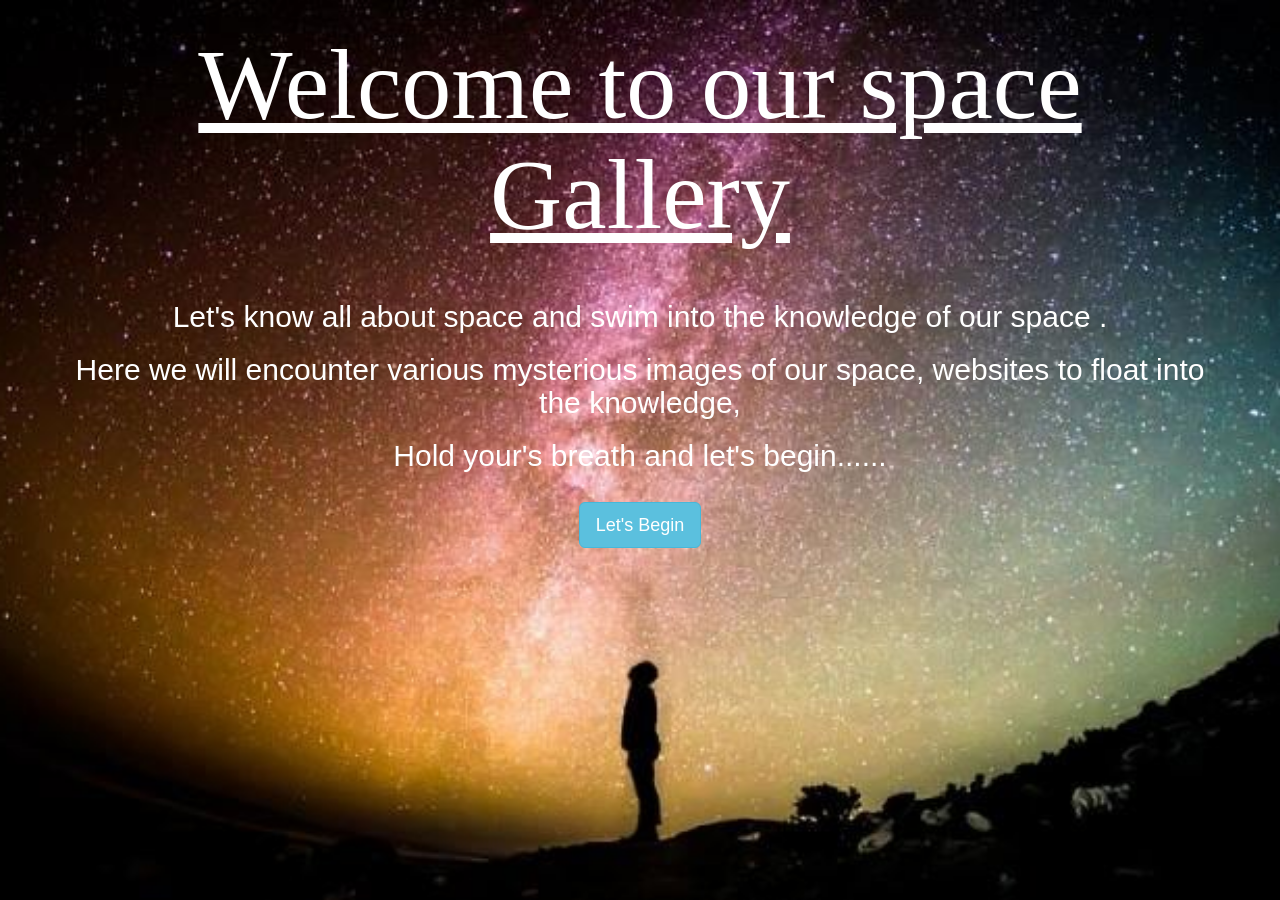
<file: index.html>
<html>

<head>
    <title>Space Gallery</title>

    <link rel="stylesheet" href="https://maxcdn.bootstrapcdn.com/bootstrap/3.4.0/css/bootstrap.min.css">
    <script src="https://ajax.googleapis.com/ajax/libs/jquery/3.4.1/jquery.min.js"></script>
    <script src="https://maxcdn.bootstrapcdn.com/bootstrap/3.4.0/js/bootstrap.min.js"></script>
</head>

<body id="welcome_body">

    <div class="container">
        <center>
            <h1 id="welcome_tag" style="color: white; margin-top: 30px; font-size: 100px; text-decoration: underline;">Welcome to our space Gallery
            </h1>
            <br>
            <h2 style="color:white">Let's know all about space and swim into the knowledge of our space .</h2>
            <h2 style="color:white"> Here we will encounter various mysterious images of our space, websites to float
                into the knowledge,</h2>
            <h2 style="color:white"> Hold your's breath and let's begin......</h2>
            <br>
            <button class="btn btn-info btn-lg" onclick="lets_begin()">Let's Begin</button>
        </center>
    </div>

    <link rel="stylesheet" type="text/css" href="style.css">

</body>

<script>
    function lets_begin() {
        window.location = "gallery_screen.html";
    }
</script>

</html>
</file>
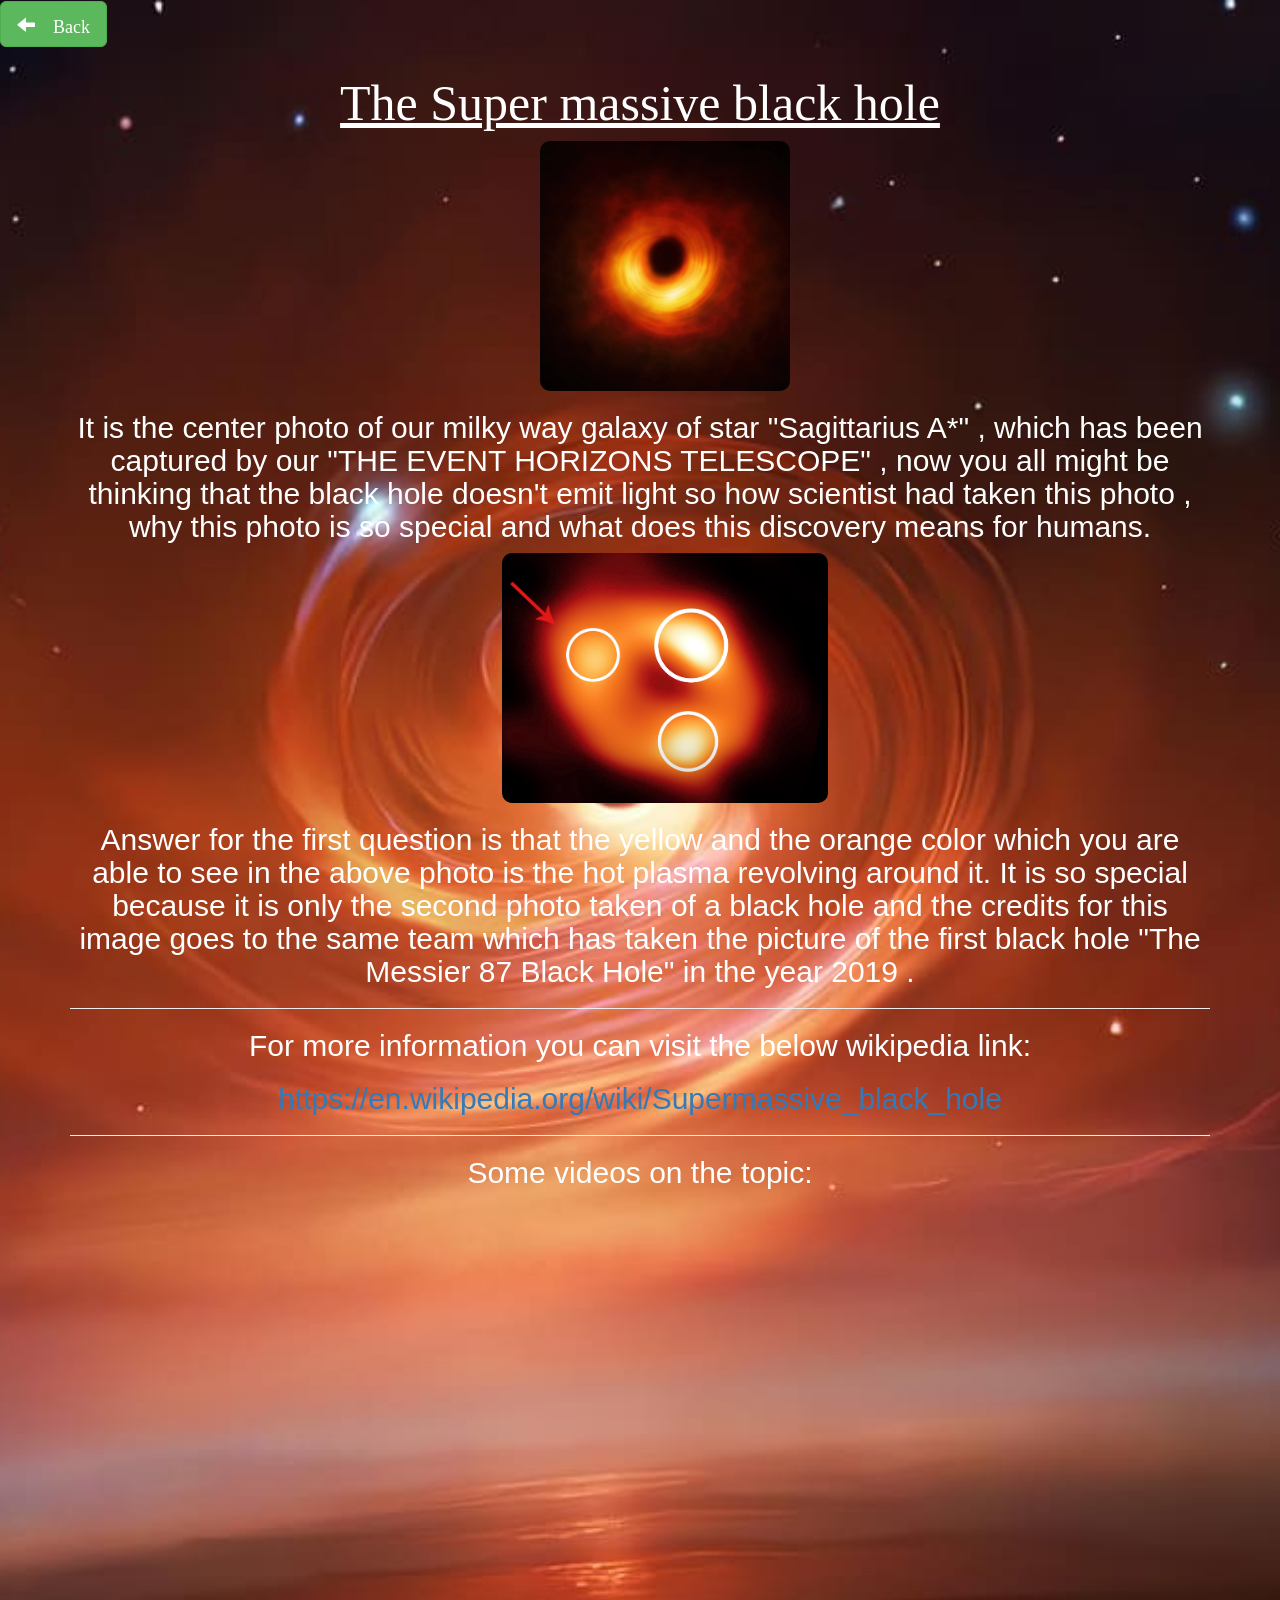
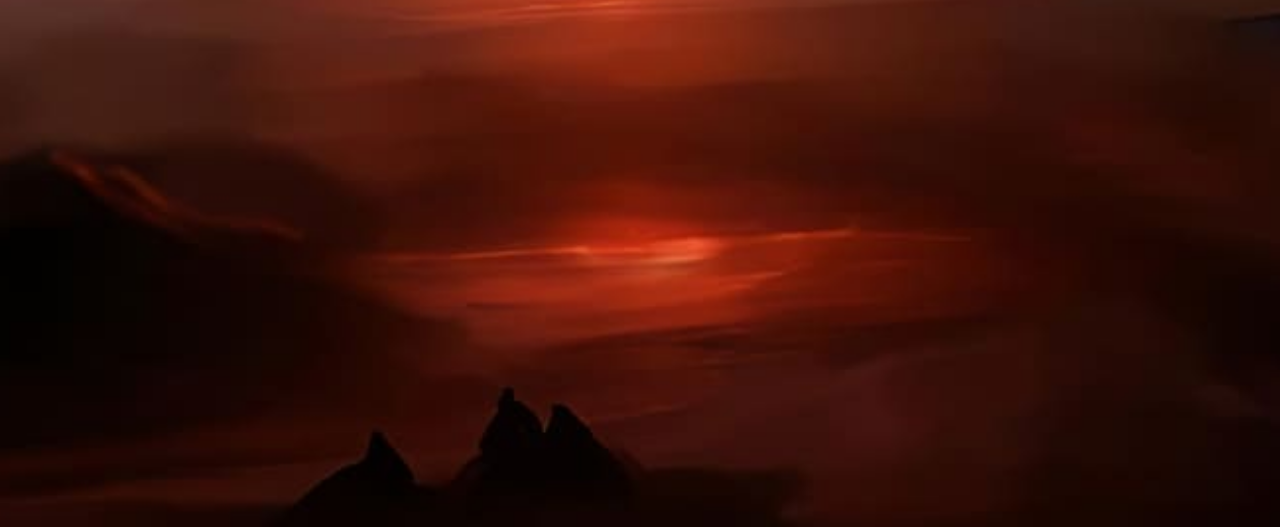
<file: black_hole.html>
<html>

<head>
    <title>Black_hole</title>

    <link rel="stylesheet" href="https://maxcdn.bootstrapcdn.com/bootstrap/3.4.0/css/bootstrap.min.css">
    <script src="https://ajax.googleapis.com/ajax/libs/jquery/3.4.1/jquery.min.js"></script>
    <script src="https://maxcdn.bootstrapcdn.com/bootstrap/3.4.0/js/bootstrap.min.js"></script>
</head>

<body id="black_hole_body">

    <button class="glyphicon glyphicon-arrow-left btn btn-success btn-lg" onclick="back()"> Back</button>
    <h1 style="text-align:center; color:white; font-size:50px; margin-top: 30px; font-family: cursive; text-decoration: underline;">The Super
        massive black hole</h1>
        

    <div class="container">
        <center>
            <img src="black hole.webp" style="height: 250px; border-radius:10px; margin-left: 50px;">
            <h2 style="color: white;">It is the center photo of our milky way galaxy of star "Sagittarius A*" , which has been captured by our "THE EVENT HORIZONS TELESCOPE" , now you all might be thinking that the black hole doesn't emit light so how scientist had taken this photo , why this photo is so special and what does this discovery means for humans.</h2>
            <img src="Screenshot (157).png"style="height: 250px; border-radius:10px;  margin-left: 50px;">
            <br>
                <h2 style="color: white;"> Answer for the first question is that the yellow and the orange color which you are able to see in the above photo is the hot plasma revolving around it. It is so special because it is only the second photo taken of a black hole and the credits for this image goes to the same team which has taken the picture of the first black hole "The Messier 87 Black Hole" in the year 2019 .
                   </h2>
                   <hr>
                 <h2 style="color: white;">For more information you can visit the below wikipedia link:</h2>  
                 <a href="https://en.wikipedia.org/wiki/Supermassive_black_hole" target="_blank"
                 >
                <h2>https://en.wikipedia.org/wiki/Supermassive_black_hole</h2>
            </a>
            <hr>
            <h2 style="color: white;">Some videos on the topic:</h2>
            
                    <iframe width="850" height="434" src="https://www.youtube.com/embed/krSNBgvde_M" title="YouTube video player" frameborder="0" allow="accelerometer; autoplay; clipboard-write; encrypted-media; gyroscope; picture-in-picture" allowfullscreen></iframe>
                  <br>
                  <br>
                  <br>
                  <iframe width="850" height="434" src="https://www.youtube.com/embed/_e-09YI3Gao" title="YouTube video player" frameborder="0" allow="accelerometer; autoplay; clipboard-write; encrypted-media; gyroscope; picture-in-picture" allowfullscreen></iframe>

                  <br>
                  <br>

        </center>
    </div>
    <script src="Gallery_screen.js"></script>
    <link rel="stylesheet" type="text/css" href="style.css">
</body>

</html>
</file>
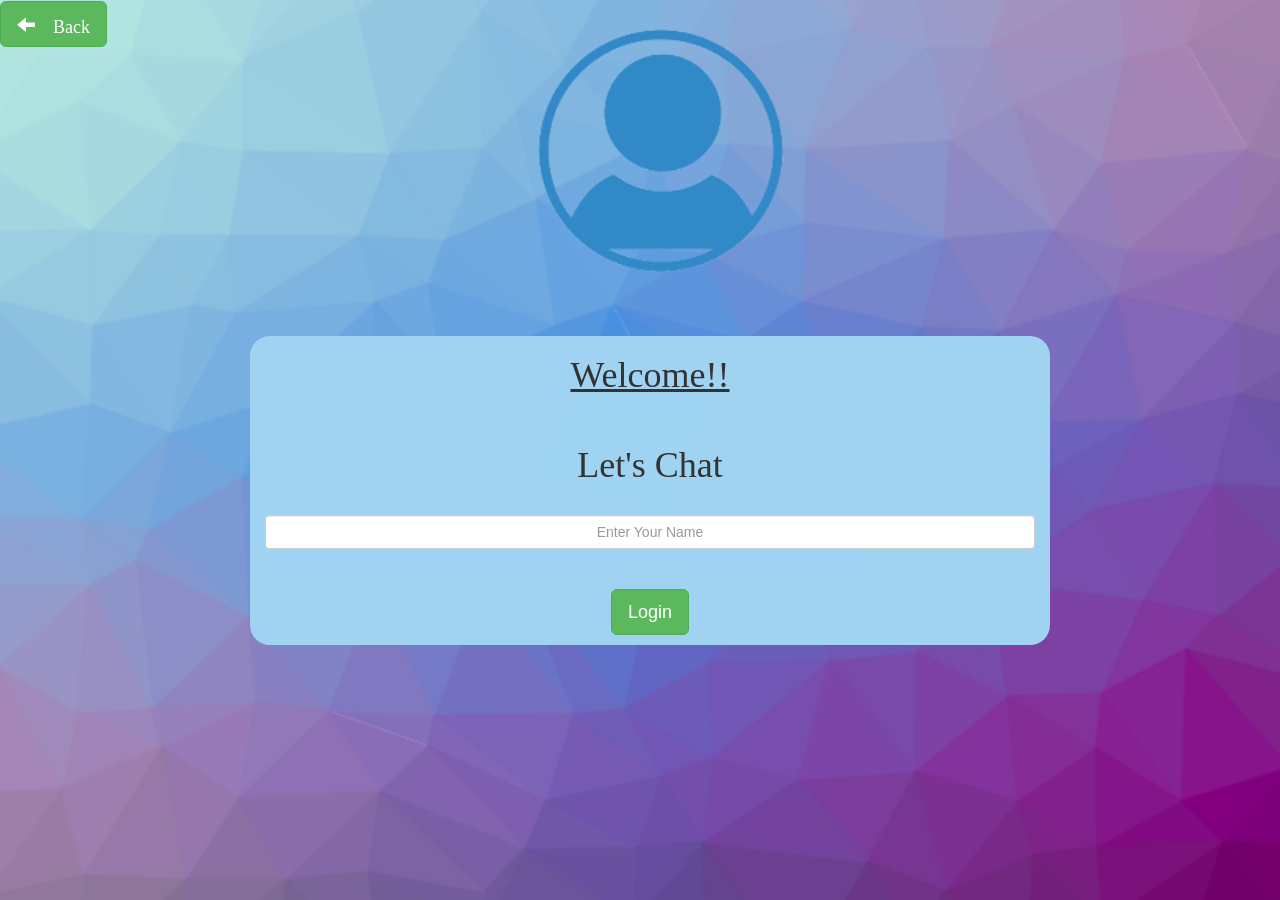
<file: community_login.html>
<html>

<head>
    <title>User_login</title>

    <link rel="stylesheet" href="https://maxcdn.bootstrapcdn.com/bootstrap/3.4.0/css/bootstrap.min.css">
    <script src="https://ajax.googleapis.com/ajax/libs/jquery/3.4.1/jquery.min.js"></script>
    <script src="https://maxcdn.bootstrapcdn.com/bootstrap/3.4.0/js/bootstrap.min.js"></script>
</head>

<body id="login_body">
    <button class="glyphicon glyphicon-arrow-left btn btn-success btn-lg" onclick="backToGalleryScreen()"> Back</button>
    <div class="container">
        <center>
            <div id="login_div" class="login_1 col-lg-4 col-md-8 col-sm-8 col-xs-11">
                <h1 id="welcome" style="text-decoration: underline;font-family:Georgia, 'Times New Roman', Times, serif; ">Welcome!!</h1>
                <br>
                <h1 id="chat" style="font-family:Georgia, 'Times New Roman', Times, serif;"> Let's Chat</h1>
                <br>
                <input id="username_input" class="form-control" type="text" placeholder="Enter Your Name" style="text-align: center">
                <br> <br>
                <button id="login_btn" onclick="adduser()" class="btn btn-success btn-lg" style="margin-bottom: 10px;">Login</button>
            </div>
        </center>
    </div>

    <link rel="stylesheet" type="text/css" href="style.css">
    <script src="community_login.js"></script>
</body>

</html>
</file>
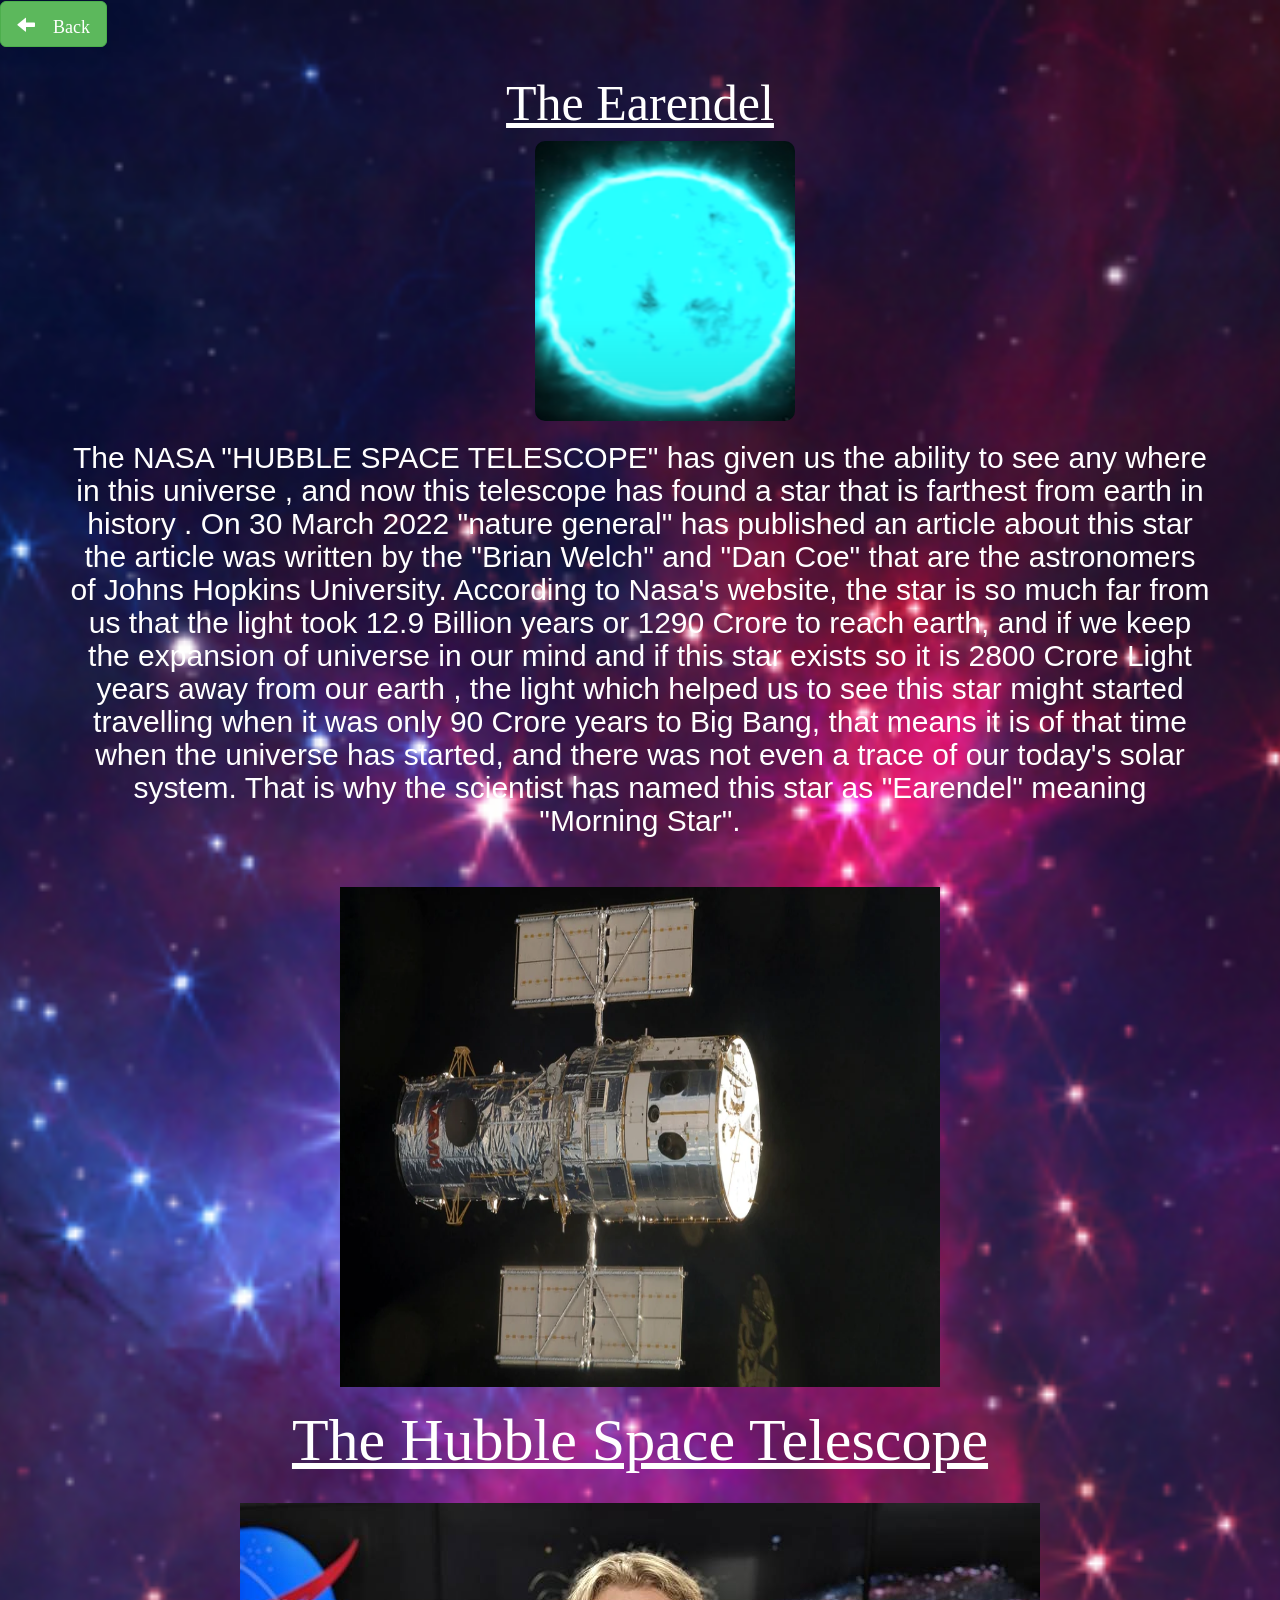
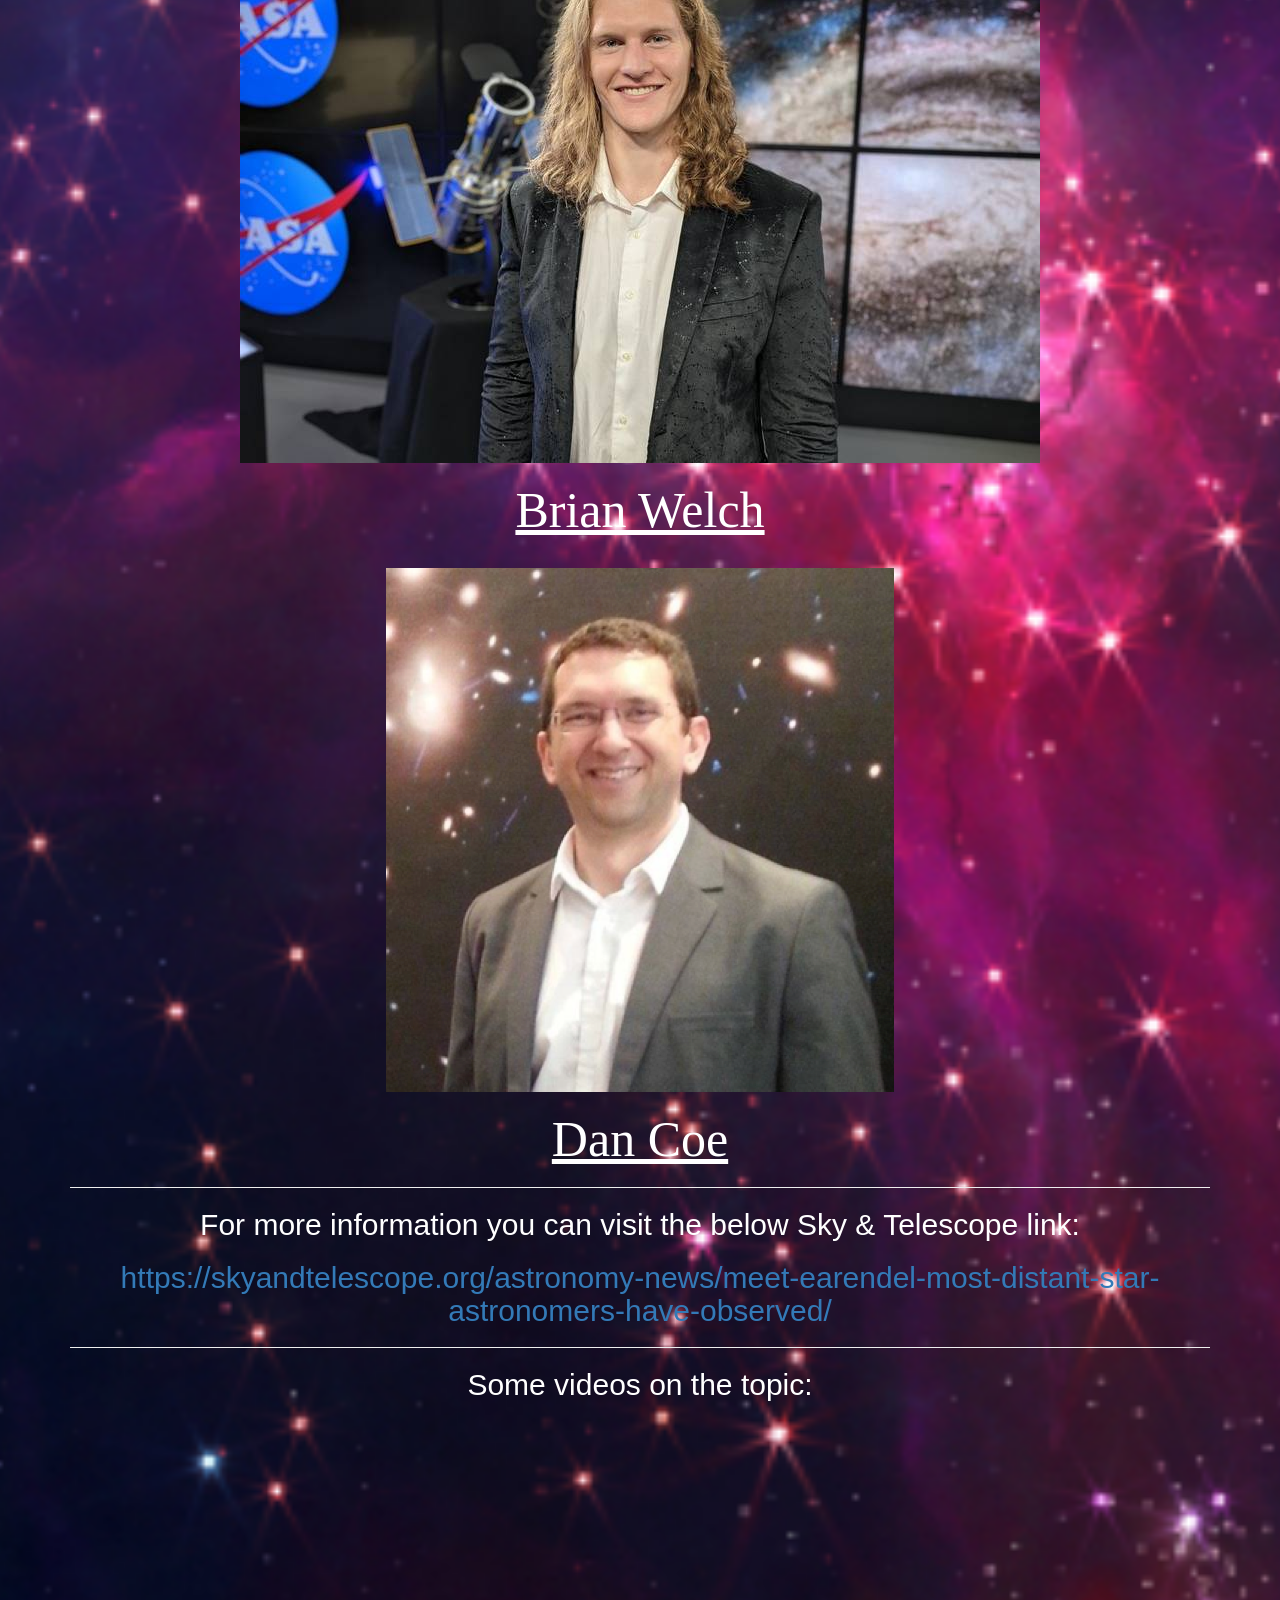
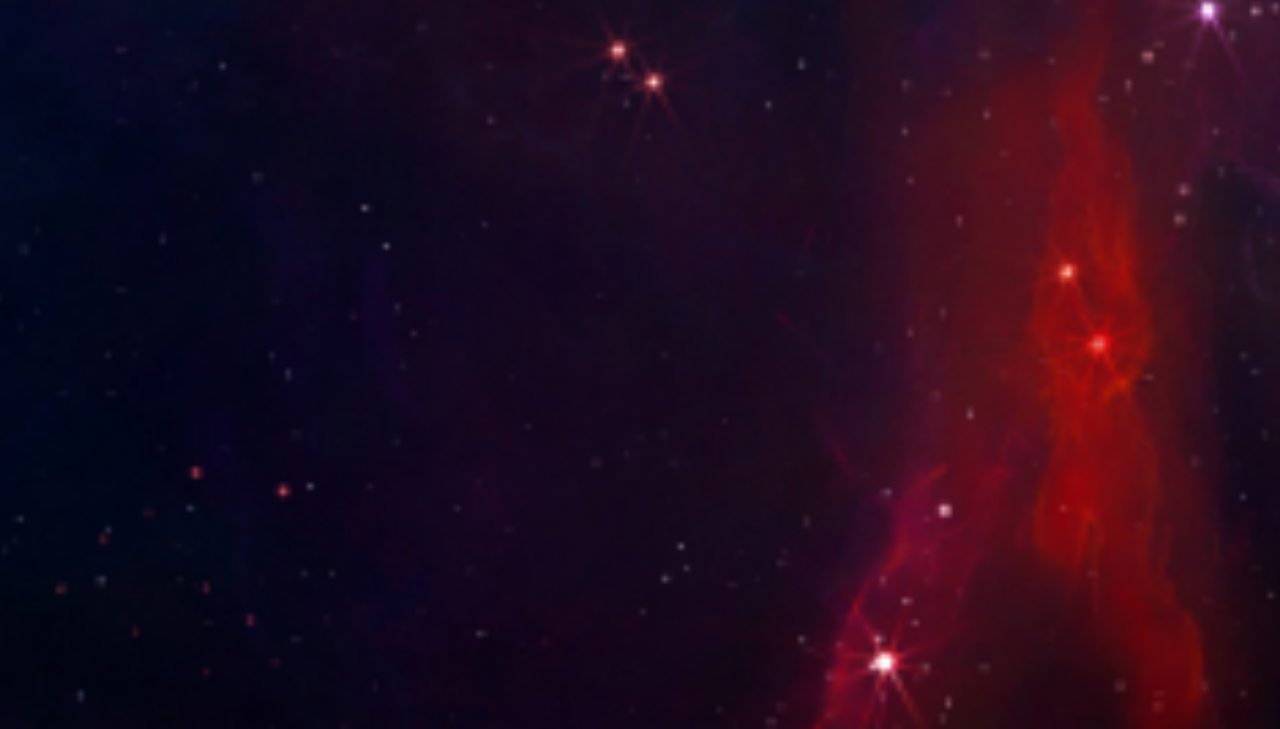
<file: Erandel.html>
<html>

<head>
    <title>Earendel</title>

    <link rel="stylesheet" href="https://maxcdn.bootstrapcdn.com/bootstrap/3.4.0/css/bootstrap.min.css">
    <script src="https://ajax.googleapis.com/ajax/libs/jquery/3.4.1/jquery.min.js"></script>
    <script src="https://maxcdn.bootstrapcdn.com/bootstrap/3.4.0/js/bootstrap.min.js"></script>
</head>

<body id="Earendel_body">

    <button class="glyphicon glyphicon-arrow-left btn btn-success btn-lg" onclick="back()"> Back</button>
    <h1
        style="text-align:center; color:white; font-size:50px; margin-top: 30px; font-family: cursive; text-decoration: underline;">
        The Earendel</h1>


    <div class="container">
        <center>
            <img src="Screenshot (156).png" style="height: 280px; border-radius:10px; margin-left: 50px; width: 260px;">
            <h2 style="color: white;">The NASA "HUBBLE SPACE TELESCOPE" has given us the ability to see any where in
                this universe ,
                and now this telescope has found a star that is farthest from earth in history . On 30 March 2022
                "nature general" has published an article about this star the article was written by the "Brian Welch"
                and "Dan Coe" that are the astronomers of Johns Hopkins University. According to Nasa's website, the
                star is so much far from us that the light took 12.9 Billion years or 1290 Crore to reach earth,
                and if we keep the expansion of universe in our mind and if this star exists so it is 2800 Crore Light
                years away from our earth ,
                the light which helped us to see this star might started travelling when it was only 90 Crore years to
                Big Bang, that means it is of that time when the universe has started, and there was not even a trace of
                our today's solar system.
                That is why the scientist has named this star as "Earendel" meaning "Morning Star". </h2>

            <br>
            <br>
            <img src="hubble_space.webp" style="width:600px ; height: 500px;">
            <br>
            <h1
                style="color: white; font-size: 60px; text-decoration: underline; font-family:'Times New Roman', Times, serif;">
                The Hubble Space Telescope</h1>
            <br>
            <img src="brian.jpg">
            <h2
                style="color: white; font-size:50px; text-decoration: underline; font-family:'Times New Roman', Times, serif;">
                Brian Welch</h2>
            <br>
            <img src="dan_coe_portrait.png">
            <h2
                style="color: white; font-size:50px; text-decoration: underline; font-family:'Times New Roman', Times, serif;">
                Dan Coe</h2>
            <hr>
            <h2 style="color: white;">For more information you can visit the below Sky & Telescope link:</h2>
            <a
                href="https://skyandtelescope.org/astronomy-news/meet-earendel-most-distant-star-astronomers-have-observed/" target="_blank">
                <h2>https://skyandtelescope.org/astronomy-news/meet-earendel-most-distant-star-astronomers-have-observed/
                </h2>
            </a>
            <hr>
            <h2 style="color: white;">Some videos on the topic:</h2>
            <iframe width="850" height="434" src="https://www.youtube.com/embed/2Ys0M4rKD_I"
                title="YouTube video player" frameborder="0"
                allow="accelerometer; autoplay; clipboard-write; encrypted-media; gyroscope; picture-in-picture"
                allowfullscreen></iframe>
            <br>
            <br>
            <br>
            <iframe width="850" height="424" src="https://www.youtube.com/embed/VChgsXbIgdw"
                title="YouTube video player" frameborder="0"
                allow="accelerometer; autoplay; clipboard-write; encrypted-media; gyroscope; picture-in-picture"
                allowfullscreen></iframe>

            <br>
            <br>
        </center>
    </div>

    <script src="Gallery_screen.js"></script>
    <link rel="stylesheet" type="text/css" href="style.css">
</body>

</html>
</file>
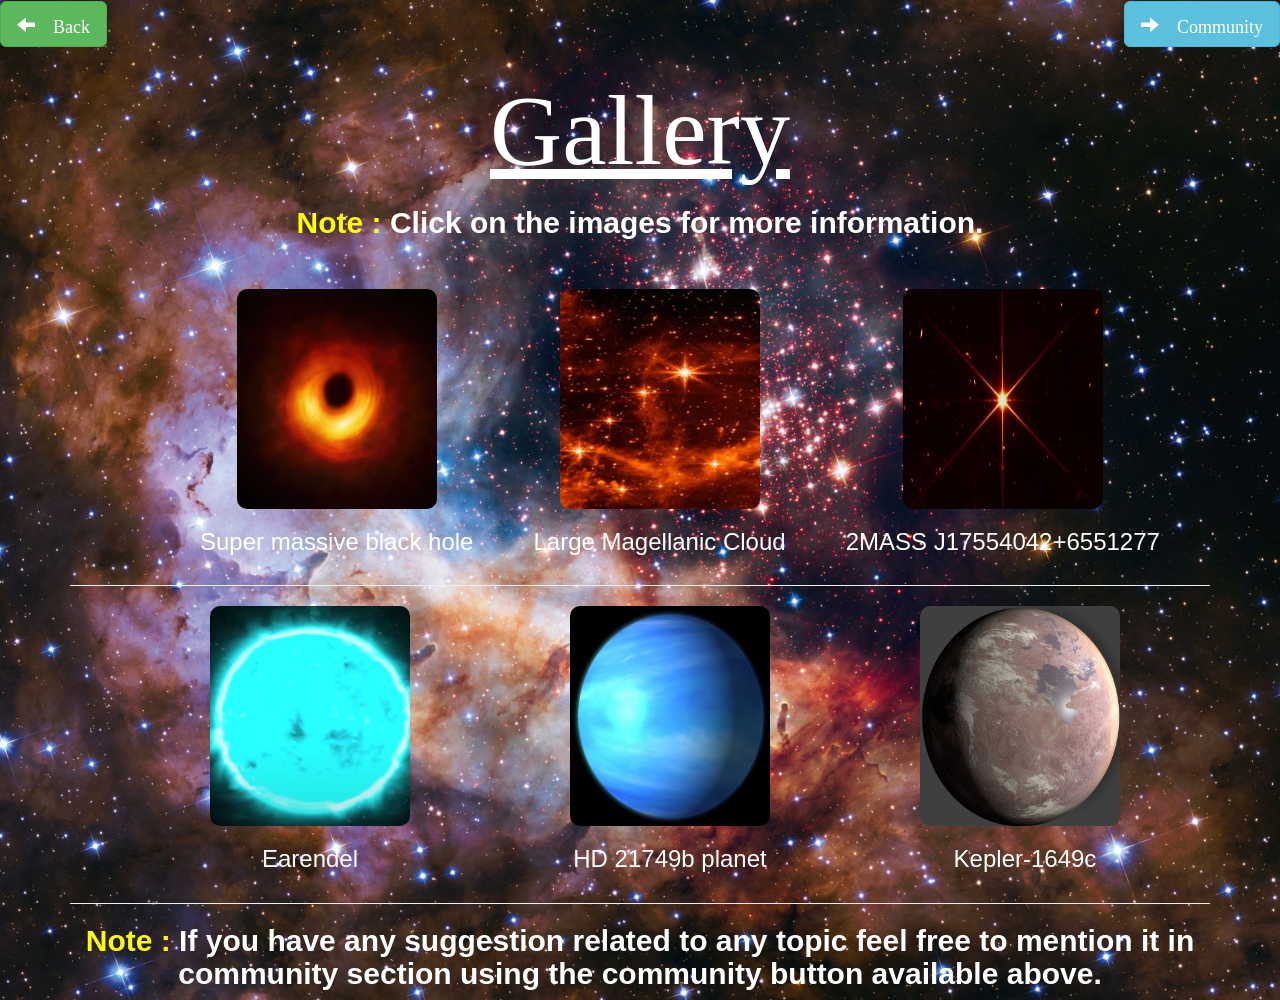
<file: gallery_screen.html>
<html>

<head>
    <title>Gallery</title>

    <link rel="stylesheet" href="https://maxcdn.bootstrapcdn.com/bootstrap/3.4.0/css/bootstrap.min.css">
    <script src="https://ajax.googleapis.com/ajax/libs/jquery/3.4.1/jquery.min.js"></script>
    <script src="https://maxcdn.bootstrapcdn.com/bootstrap/3.4.0/js/bootstrap.min.js"></script>
</head>

<body id="gallery_screen">
    <button class="glyphicon glyphicon-arrow-left btn btn-success btn-lg" onclick="back_to_welcome_screen()"> Back</button>
    <button class="glyphicon glyphicon-arrow-right btn btn-info btn-lg" onclick="goToCommunity()" style="float: right;"> Community</button>


    <div class="container">
        <center>
            <h1 id="welcome_tag" style="margin-top: 30px; font-size: 100px; color: white; text-decoration: underline">Gallery</h1>


            <h2 style="color: yellow; font-weight: bold;"> Note : <span style="color: white;"> Click on the images for more
                    information.</span> </h2>
                    
            <br>
            <br>

            <div class="gallery_section" style="margin-left:130px">
                <div>
                    <span> <img src="black hole.webp" id="black_hole" onclick="black_hole()" style="width: 200px; height: 220px;"></span>
                    <h3 style="color: white;">Super massive black hole</h3>
                </div>
                <div>
                    <span> <img src="Screenshot (155).png" id="stars" onclick="large_Magellanic_Cloud()" style="width: 200px; height: 220px;"></span>
                    <h3 style="color: white; margin-left: 60px;">Large Magellanic Cloud</h3>
                </div>

                <div>
                    <span> <img src="SINGLESTAR.avif" id="SINGLESTAR" onclick="twoMASS()" style="width: 200px; height: 220px;"></span>
                    <h3 style="color: white; margin-left: 60px;">2MASS J17554042+6551277</h3>
                </div>
            </div>
            <hr>
            <div class="gallery_section" style="margin-left:140px">
                <div>
                    <span> <img src="Screenshot (156).png" id="Earendel_star" onclick="earendel_star()" style="width: 200px; height: 220px;"></span>
                    <h3 style="color: white;">Earendel</h3>
                </div>
                <div>
                    <span> <img src="HD_21749b.jpg" id="HD_21749b_planet" onclick="hd_217_planet()" style="width: 200px; height: 220px;"></span>
                    <h3 style="color: white; margin-left: 160px;">HD 21749b planet</h3>
                </div>

                <div>
                    <span> <img src="kepler.jpg" id="kepler_star" onclick="kepler_planet()" style="width: 200px; height: 220px;"></span>
                    <h3 style="color: white; margin-left: 160px;">Kepler-1649c</h3>
                </div>
            </div>
            <hr>
            <h2 style="color: yellow; font-weight: bold;"> Note : <span style="color: white;"> If you have any suggestion related to any topic feel free to mention it in community section using the community button available above.</span> </h2>
        
        </center>
    </div>
    
    <link rel="stylesheet" type="text/css" href="style.css">
    <script src="Gallery_screen.js"></script>
</body>
</file>
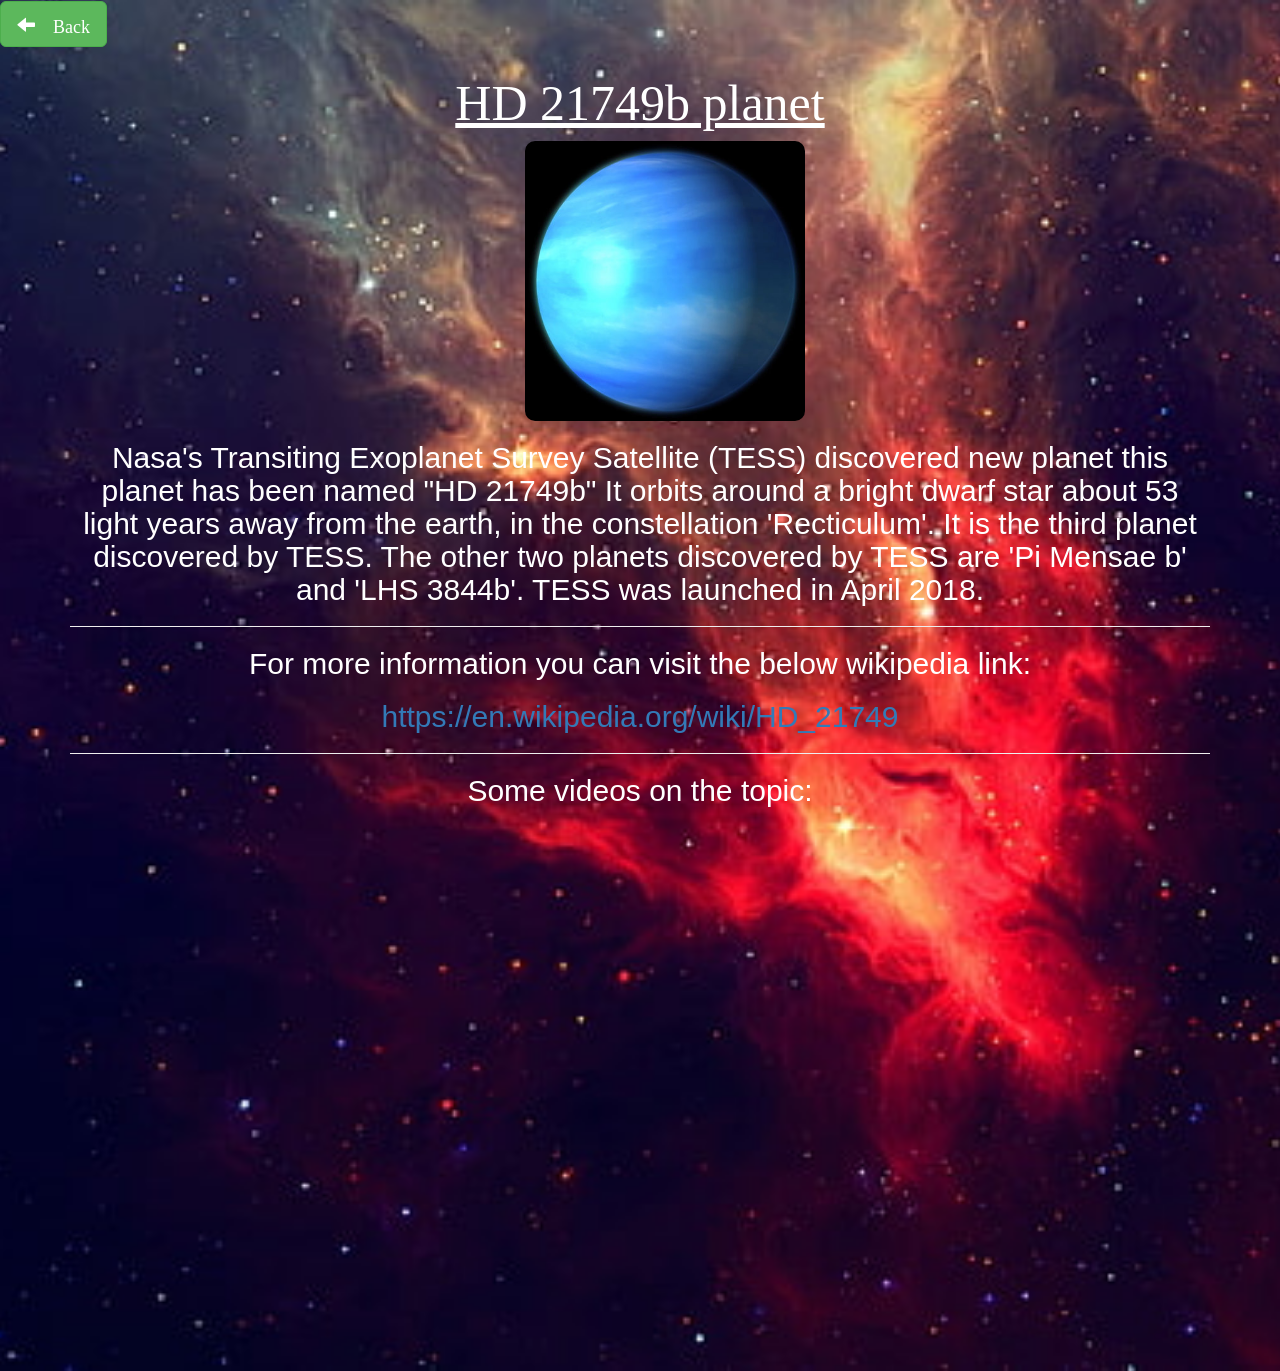
<file: hd_planet.html>
<html>

<head>
    <title>HD 21749b</title>

    <link rel="stylesheet" href="https://maxcdn.bootstrapcdn.com/bootstrap/3.4.0/css/bootstrap.min.css">
    <script src="https://ajax.googleapis.com/ajax/libs/jquery/3.4.1/jquery.min.js"></script>
    <script src="https://maxcdn.bootstrapcdn.com/bootstrap/3.4.0/js/bootstrap.min.js"></script>
</head>

<body id="HD_21749b_body">

    <button class="glyphicon glyphicon-arrow-left btn btn-success btn-lg" onclick="back()"> Back</button>
    <h1
        style="text-align:center; color:white; font-size:50px; margin-top: 30px; font-family: cursive; text-decoration: underline;">
        HD 21749b planet</h1>


    <div class="container">
        <center>
            <img src="HD_21749b.jpg" style="height: 280px; border-radius:10px; margin-left: 50px; width: 280px;">
            <h2 style="color: white;">Nasa's Transiting Exoplanet Survey Satellite (TESS) discovered new planet this
                planet has been named "HD 21749b" It orbits around a bright dwarf star about
                53 light years away from the earth, in the constellation 'Recticulum'. It is the third planet discovered
                by TESS. The other two planets discovered by
                TESS are 'Pi Mensae b' and 'LHS 3844b'. TESS was launched in April 2018.</h2>

            <hr>
            <h2 style="color: white;">For more information you can visit the below wikipedia link:</h2>
            <a href="https://en.wikipedia.org/wiki/HD_21749" target="_blank">
                <h2>https://en.wikipedia.org/wiki/HD_21749</h2>
            </a>
            <hr>
            <h2 style="color: white;">Some videos on the topic:</h2>

            <iframe width="850" height="534" src="https://www.youtube.com/embed/8POrs8H76hM"
                title="YouTube video player" frameborder="0"
                allow="accelerometer; autoplay; clipboard-write; encrypted-media; gyroscope; picture-in-picture"
                allowfullscreen></iframe>
            <br>
            <br>
            
        </center>
    </div>

    <script src="Gallery_screen.js"></script>
    <link rel="stylesheet" type="text/css" href="style.css">
</body>

</html>
</file>
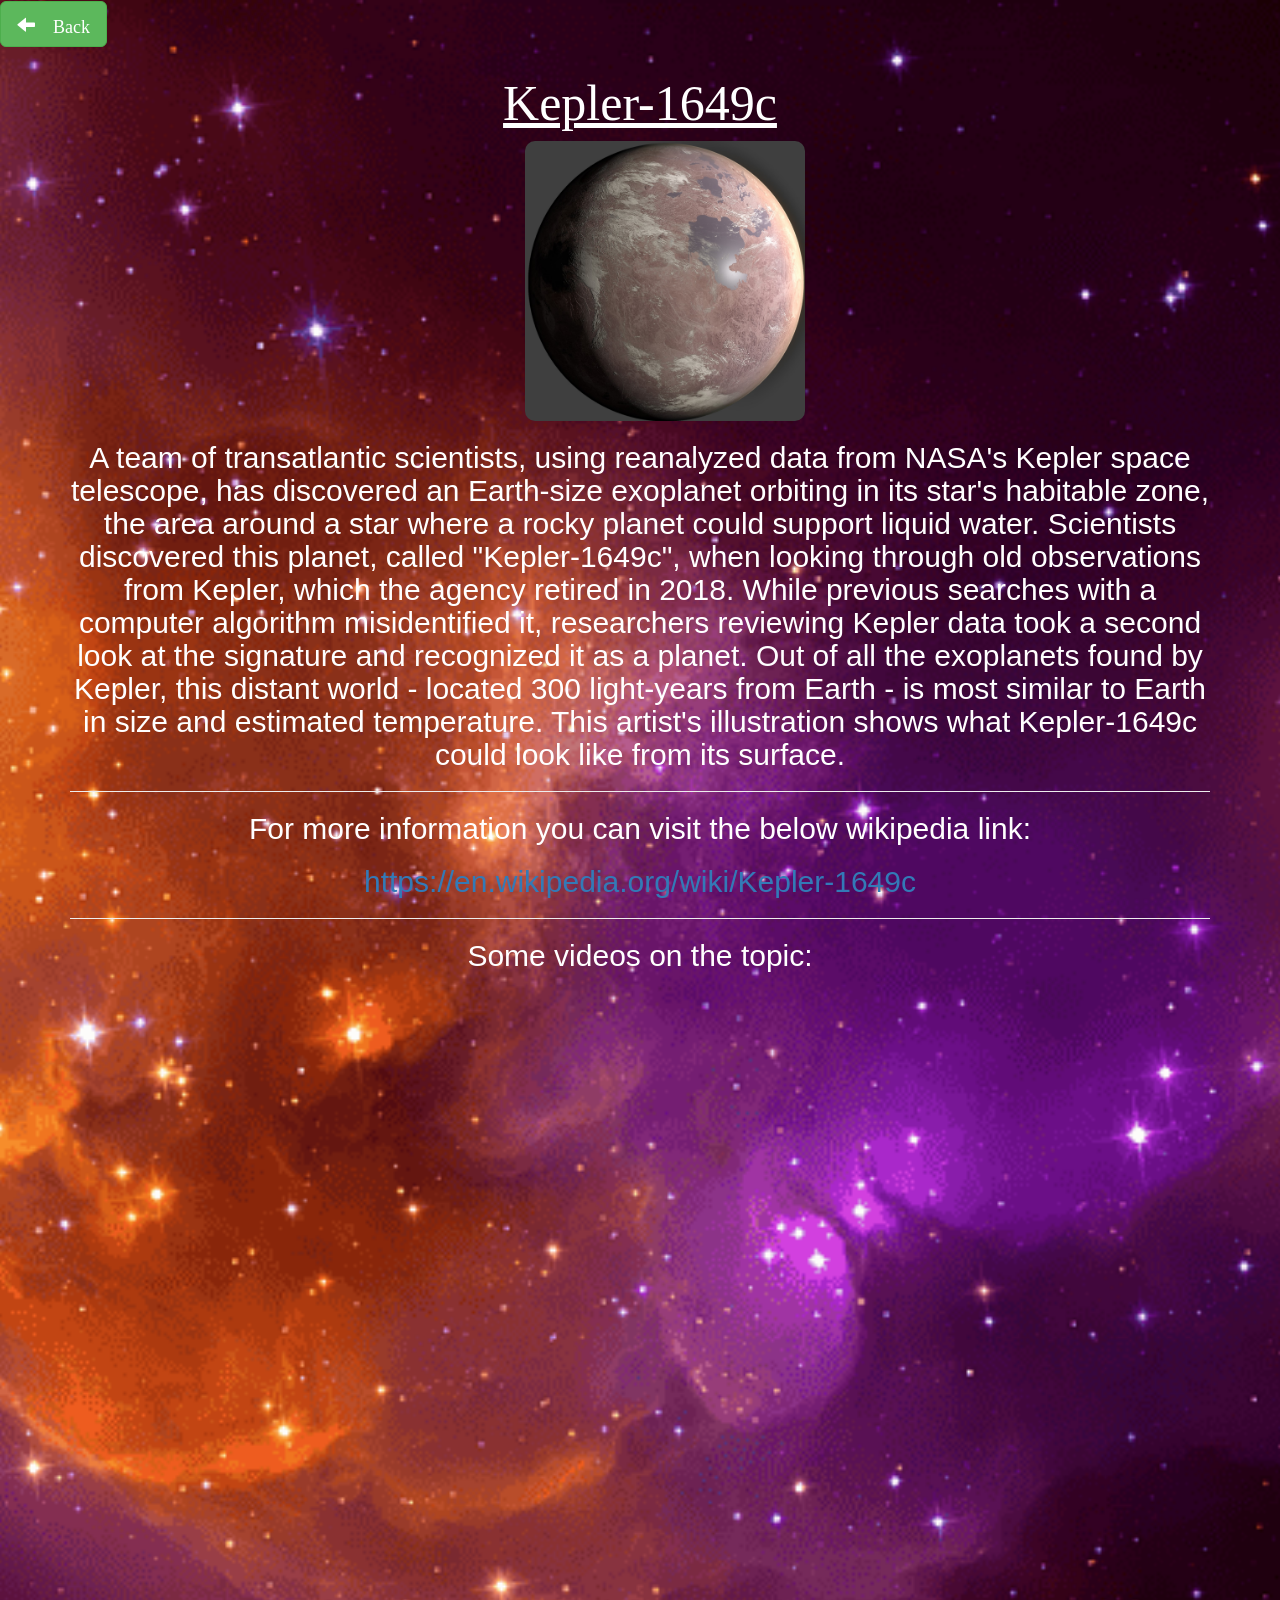
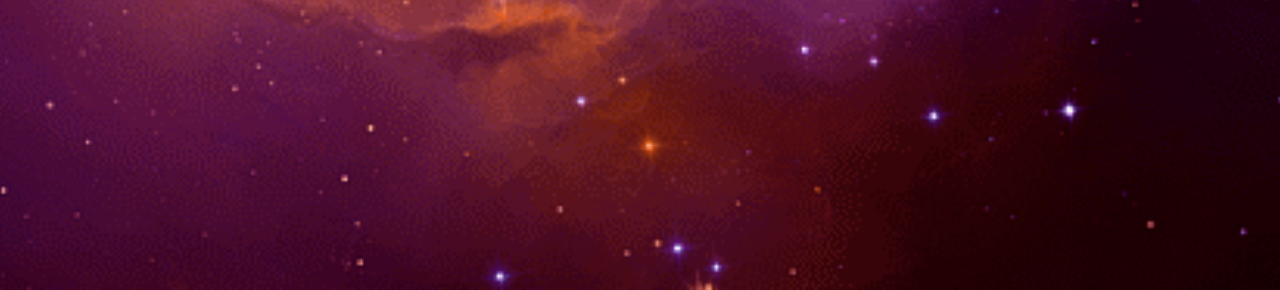
<file: kepler_planet.html>
<html>

<head>
    <title>Kepler-1649c</title>

    <link rel="stylesheet" href="https://maxcdn.bootstrapcdn.com/bootstrap/3.4.0/css/bootstrap.min.css">
    <script src="https://ajax.googleapis.com/ajax/libs/jquery/3.4.1/jquery.min.js"></script>
    <script src="https://maxcdn.bootstrapcdn.com/bootstrap/3.4.0/js/bootstrap.min.js"></script>
</head>

<body id="Kepler-1649c_body">

    <button class="glyphicon glyphicon-arrow-left btn btn-success btn-lg" onclick="back()"> Back</button>
    <h1
        style="text-align:center; color:white; font-size:50px; margin-top: 30px; font-family: cursive; text-decoration: underline;">
        Kepler-1649c</h1>


    <div class="container">
        <center>
            <img src="kepler.jpg" style="height: 280px; border-radius:10px; margin-left: 50px; width: 280px;">
            <h2 style="color: white;">A team of transatlantic scientists, using reanalyzed data from NASA's Kepler space
                telescope, has discovered an Earth-size exoplanet orbiting in its star's habitable zone, the area around
                a star where a rocky planet could support liquid water.

                Scientists discovered this planet, called "Kepler-1649c", when looking through old observations from
                Kepler, which the agency retired in 2018. While previous searches with a computer algorithm
                misidentified it, researchers reviewing Kepler data took a second look at the signature and recognized
                it as a planet. Out of all the exoplanets found by Kepler, this distant world - located 300 light-years
                from Earth - is most similar to Earth in size and estimated temperature.

                This artist's illustration shows what Kepler-1649c could look like from its surface.</h2>

            <hr>
            <h2 style="color: white;">For more information you can visit the below wikipedia link:</h2>
            <a href="https://en.wikipedia.org/wiki/Kepler-1649c" target="_blank">
                <h2>https://en.wikipedia.org/wiki/Kepler-1649c</h2>
            </a>
            <hr>
            <h2 style="color: white;">Some videos on the topic:</h2>

            <iframe width="850" height="434" src="https://www.youtube.com/embed/-1e4euMFgyY"
                title="YouTube video player" frameborder="0"
                allow="accelerometer; autoplay; clipboard-write; encrypted-media; gyroscope; picture-in-picture"
                allowfullscreen></iframe>
            <br>
            <br>
            <iframe width="850" height="434" src="https://www.youtube.com/embed/lhNxTAyfqkQ"
                title="YouTube video player" frameborder="0"
                allow="accelerometer; autoplay; clipboard-write; encrypted-media; gyroscope; picture-in-picture"
                allowfullscreen></iframe>
                

        </center>
    </div>
    <br>

    <script src="Gallery_screen.js"></script>
    <link rel="stylesheet" type="text/css" href="style.css">
</body>

</html>
</file>
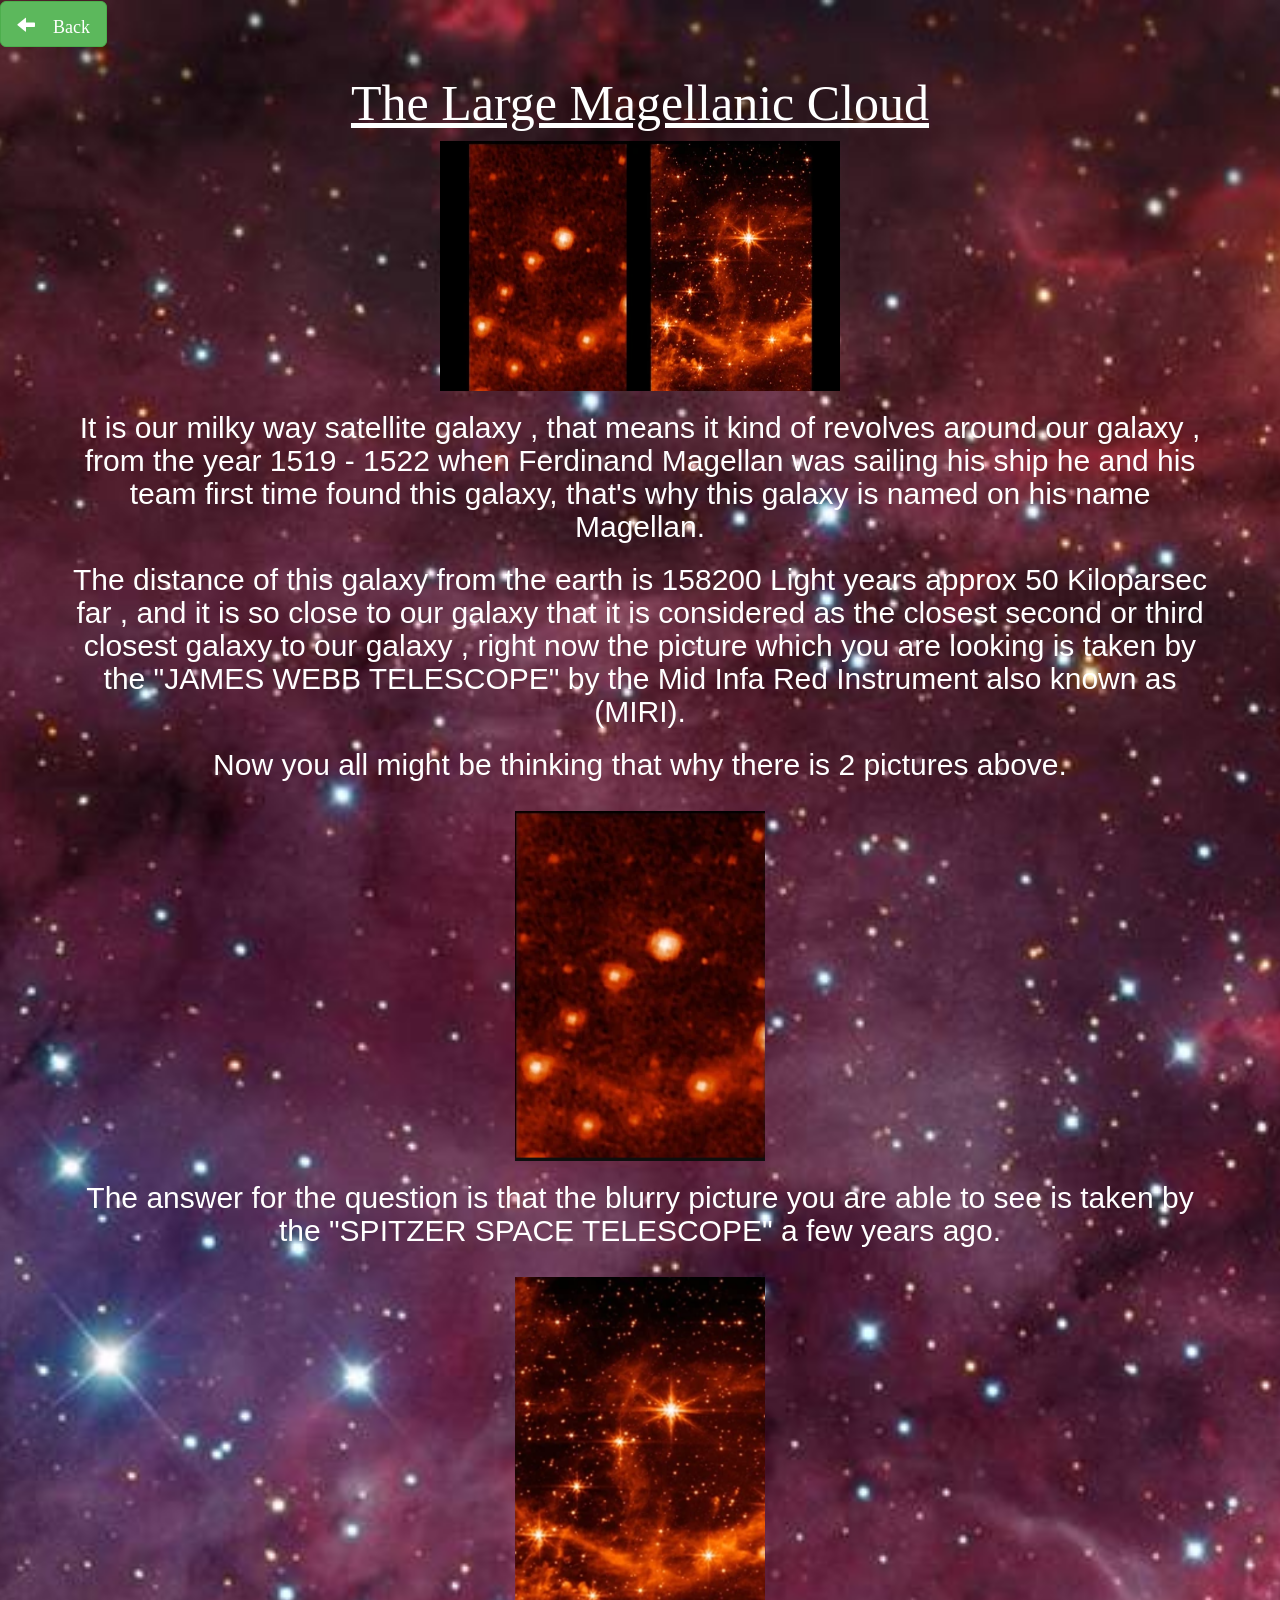
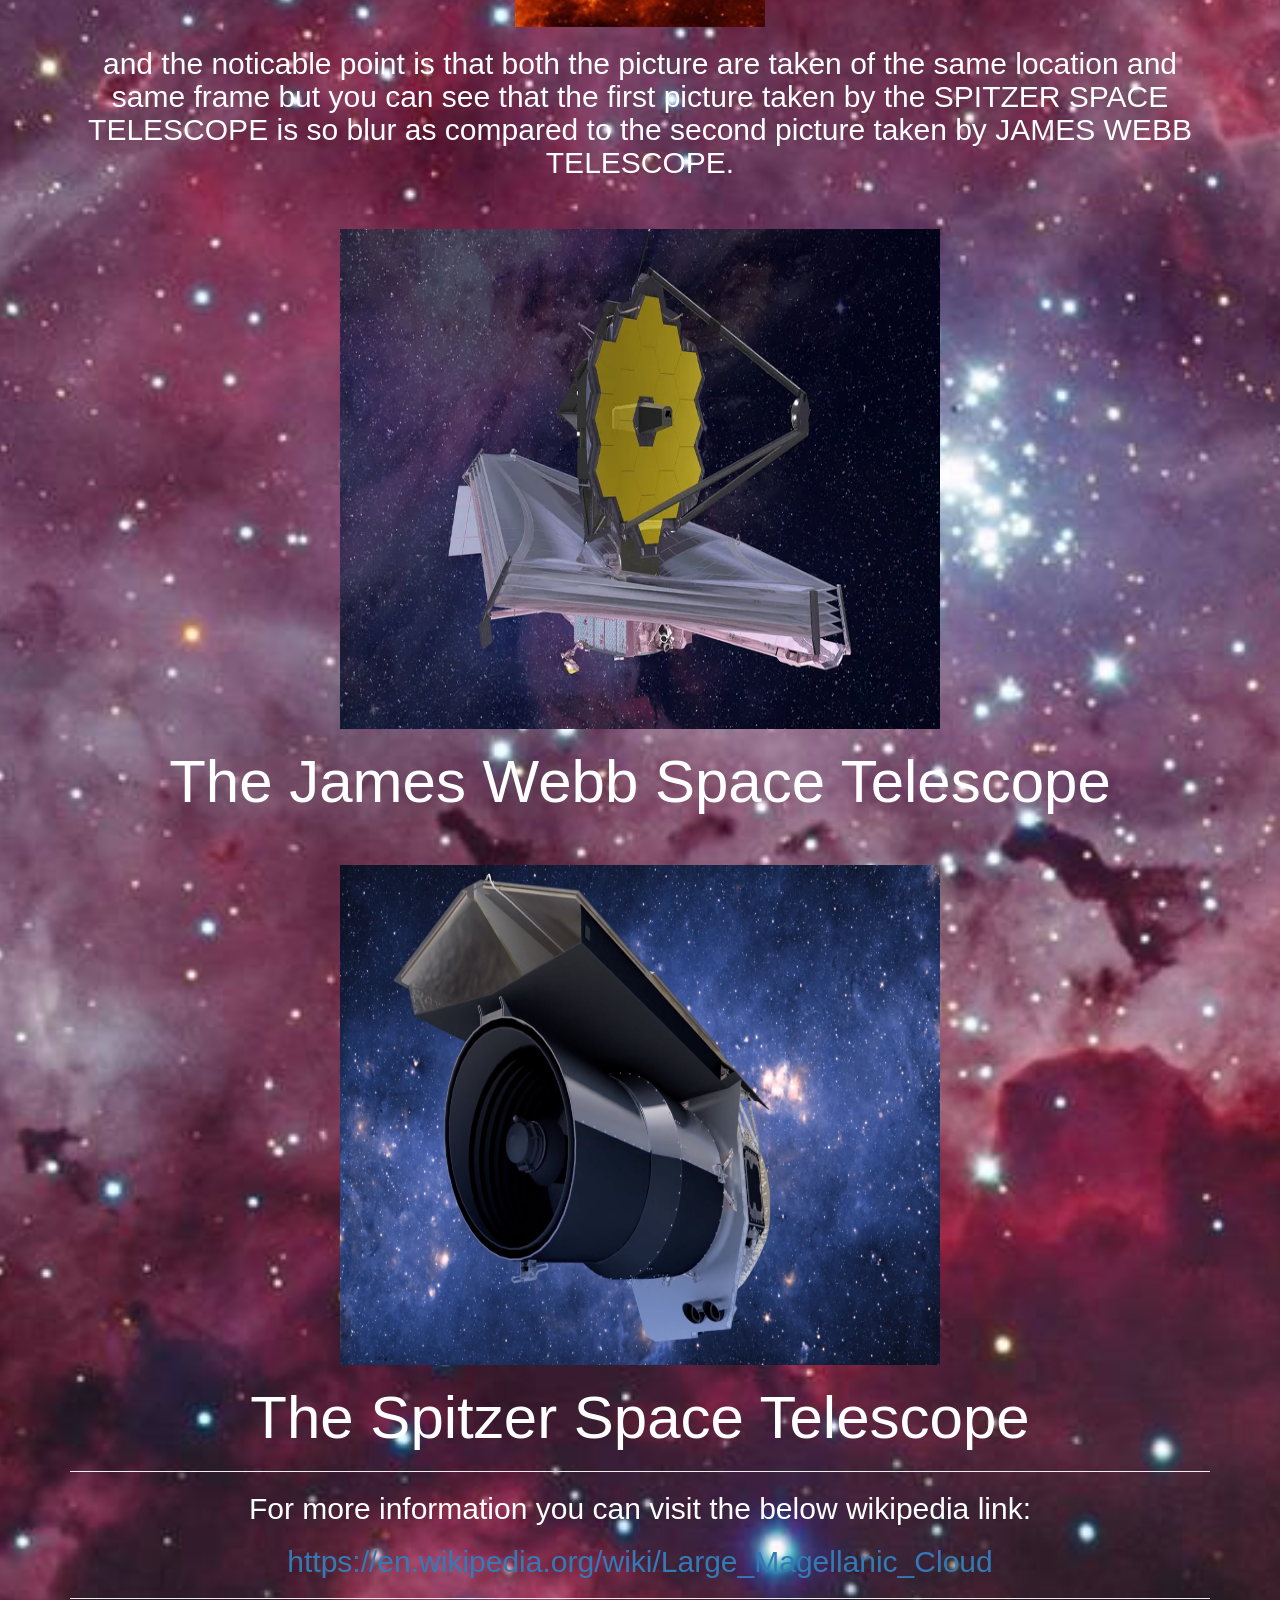
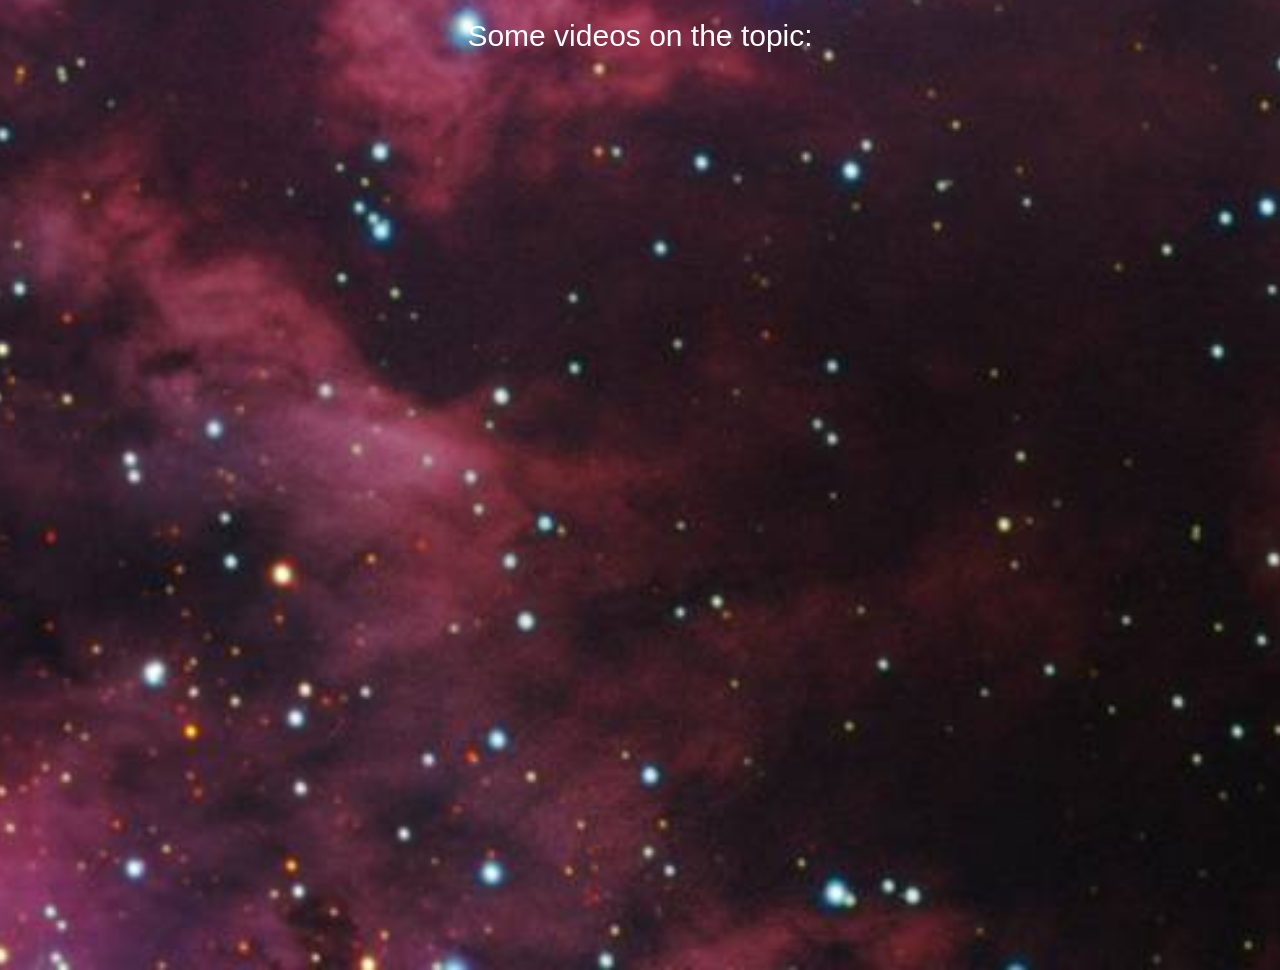
<file: large_Cloud.html>
<html>

<head>
    <title>Magellanic Cloud</title>

    <link rel="stylesheet" href="https://maxcdn.bootstrapcdn.com/bootstrap/3.4.0/css/bootstrap.min.css">
    <script src="https://ajax.googleapis.com/ajax/libs/jquery/3.4.1/jquery.min.js"></script>
    <script src="https://maxcdn.bootstrapcdn.com/bootstrap/3.4.0/js/bootstrap.min.js"></script>

</head>

<body id="Magellanic_Cloud_body">
    <button class="glyphicon glyphicon-arrow-left btn btn-success btn-lg" onclick="back()"> Back</button>
    <h1
        style="text-align:center; color:white; font-size:50px; margin-top: 30px; font-family: cursive; text-decoration: underline;">
        The Large Magellanic Cloud
    </h1>

    <div class="container">
        <center>
            <img src="NASA-Space-Telescope-0_1652193133829_1652193151123.webp" style="width: 400px ; height: 250px;">
            <h2 style="color: white;">It is our milky way satellite galaxy , that means it kind of revolves around our
                galaxy , from the year 1519 - 1522 when Ferdinand Magellan was sailing his ship he and his team first
                time found this galaxy, that's why this galaxy is named on his name Magellan.</h2>
            <h2 style="color: white;">The distance of this galaxy from the earth is 158200 Light years approx 50
                Kiloparsec far , and it is so close to our galaxy that it is considered as the closest second or third
                closest galaxy to our galaxy , right now the picture which you are looking is taken by the "JAMES WEBB
                TELESCOPE" by the Mid Infa Red Instrument also known as (MIRI).</h2>
            <h2 style="color: white;"> Now you all might be thinking that why there is 2 pictures above.</h2>
            <br>
            <img src="Screenshot (158).png" style="height: 350px ; width: 250px;">
            <h2 style="color: white;">The answer for the question is that the blurry picture you are able to see is
                taken by the "SPITZER SPACE TELESCOPE" a few years ago.</h2>
            <br>
            <img src="Screenshot (155).png" style="height: 350px ; width: 250px;">
            <h2 style="color: white;"> and the noticable point is that both the picture are taken of the same location
                and same frame but you can see that the first picture taken by the SPITZER SPACE TELESCOPE is so blur as
                compared to the second picture taken by JAMES WEBB TELESCOPE. </h2>
            <br>
            <br>
            <img src="webb-artist-concept.webp" style="width:600px ; height: 500px;">
            <br>
            <h1 style="color: white; font-size: 60px;"> The James Webb Space Telescope</h1>
            <br>
            <br>
            <img src="spitzer.png" style="width:600px ; height: 500px;">
            <br>
            <h1 style="color: white; font-size: 60px;"> The Spitzer Space Telescope</h1>

            <hr>

            <h2 style="color: white;">For more information you can visit the below wikipedia link:</h2>
            <a href="https://en.wikipedia.org/wiki/Large_Magellanic_Cloud" target="_blank">
                <h2>https://en.wikipedia.org/wiki/Large_Magellanic_Cloud</h2>
            </a>
            <hr>
            <h2 style="color: white;">Some videos on the topic:</h2>

            <iframe width="850" height="434" src="https://www.youtube.com/embed/Cym_x2tDww8"
                title="YouTube video player" frameborder="0"
                allow="accelerometer; autoplay; clipboard-write; encrypted-media; gyroscope; picture-in-picture"
                allowfullscreen></iframe>
            <br>
            <br>
            <iframe width="850" height="434" src="https://www.youtube.com/embed/6u-da6c-oPQ"
                title="YouTube video player" frameborder="0"
                allow="accelerometer; autoplay; clipboard-write; encrypted-media; gyroscope; picture-in-picture"
                allowfullscreen></iframe>
            <br>
            <br>
        </center>
    </div>


    <script src="Gallery_screen.js"></script>
    <link rel="stylesheet" type="text/css" href="style.css">
</body>

</html>
</file>
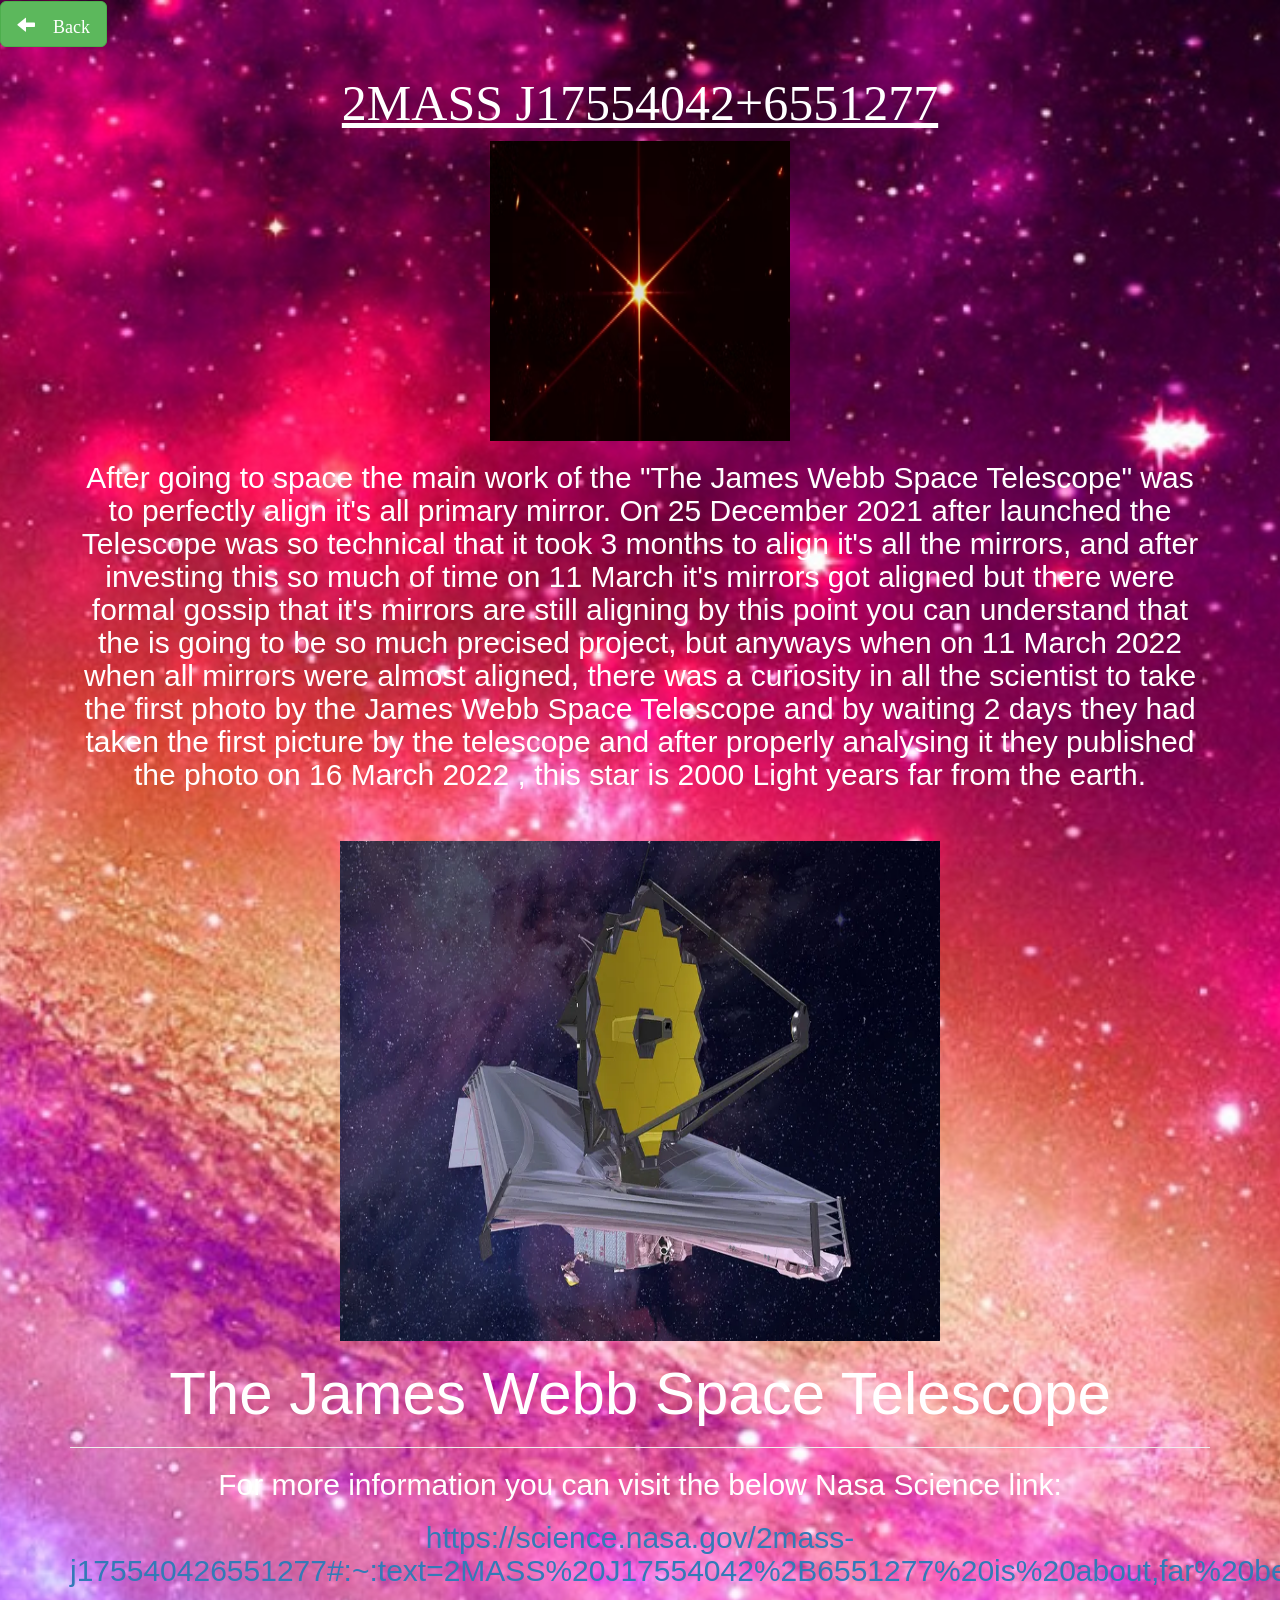
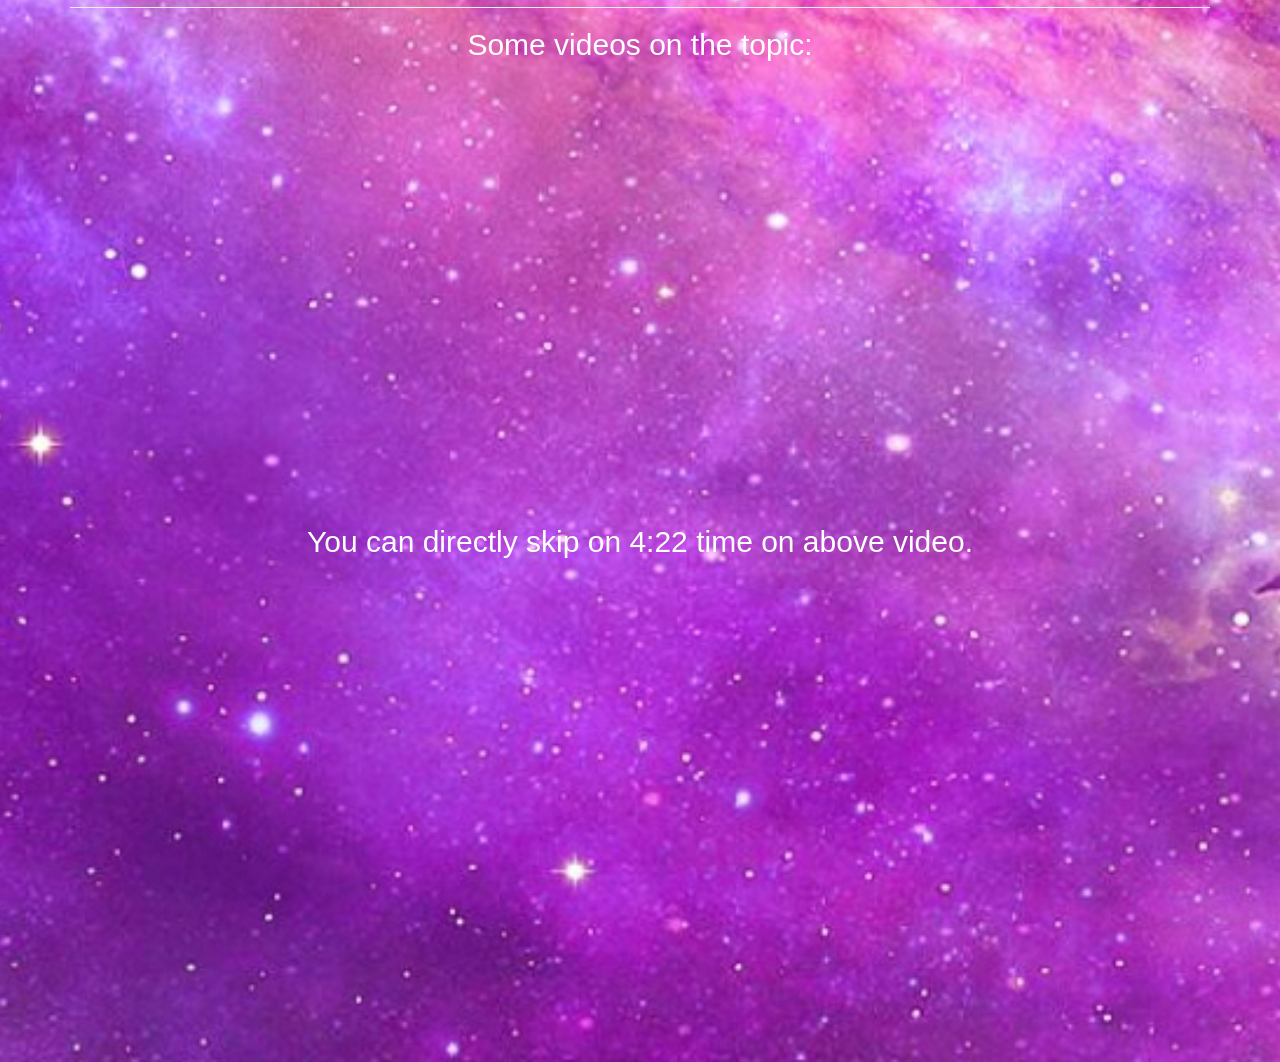
<file: twoMass.html>
<html>

<head>
    <title>2MASS </title>

    <link rel="stylesheet" href="https://maxcdn.bootstrapcdn.com/bootstrap/3.4.0/css/bootstrap.min.css">
    <script src="https://ajax.googleapis.com/ajax/libs/jquery/3.4.1/jquery.min.js"></script>
    <script src="https://maxcdn.bootstrapcdn.com/bootstrap/3.4.0/js/bootstrap.min.js"></script>

</head>

<body id="twoMass_body">
    <button class="glyphicon glyphicon-arrow-left btn btn-success btn-lg" onclick="back()"> Back</button>
    <h1
        style="text-align:center; color:white; font-size:50px; margin-top: 30px; font-family: cursive; text-decoration: underline;">
        2MASS J17554042+6551277
    </h1>

    <div class="container">
        <center>
            <img src="SINGLESTAR.avif" style="height: 300px ; width: 300px">
            <h2 style="color: white;">After going to space the main work of the "The James Webb Space Telescope" was to
                perfectly align it's all primary mirror. On 25 December 2021 after launched the Telescope was so
                technical that it took 3 months to align it's all the mirrors, and after investing this so much of time
                on 11 March it's mirrors got aligned but there were formal gossip that it's mirrors are still aligning
                by this point you can understand that the is going to be so much precised project, but anyways when on
                11 March 2022 when all mirrors were almost aligned, there was a curiosity in all the scientist to take
                the first photo by the James Webb Space Telescope and by waiting 2 days they had taken the first picture
                by the telescope and after properly analysing it they published the photo on 16 March 2022 , this star
                is 2000 Light years far from the earth.</h2>
            <br>
            <br>
            <img src="webb-artist-concept.webp" style="width:600px ; height: 500px;">
            <br>
            <h1 style="color: white; font-size: 60px;"> The James Webb Space Telescope</h1>
            <hr>
            <h2 style="color: white;">For more information you can visit the below Nasa Science link:</h2>

            <a
                href="https://science.nasa.gov/2mass-j175540426551277#:~:text=2MASS%20J17554042%2B6551277%20is%20about,far%20beyond%20the%20Milky%20Way." target="_blank">
                <h2>https://science.nasa.gov/2mass-j175540426551277#:~:text=2MASS%20J17554042%2B6551277%20is%20about,far%20beyond%20the%20Milky%20Way.
                </h2>
            </a>
            <hr>
            <h2 style="color: white;">Some videos on the topic:</h2>

            <iframe width="850" height="434" src="https://www.youtube.com/embed/Cym_x2tDww8"
                title="YouTube video player" frameborder="0"
                allow="accelerometer; autoplay; clipboard-write; encrypted-media; gyroscope; picture-in-picture"
                allowfullscreen></iframe>
            <h2 style="color: white;">You can directly skip on 4:22 time on above video.</h2>
            <br>
            <br>
            <iframe width="850" height="434" src="https://www.youtube.com/embed/w8eQG3t6S1U"
                title="YouTube video player" frameborder="0"
                allow="accelerometer; autoplay; clipboard-write; encrypted-media; gyroscope; picture-in-picture"
                allowfullscreen></iframe>
            <br>
            <br>
        </center>
    </div>

    <script src="Gallery_screen.js"></script>
    <link rel="stylesheet" type="text/css" href="style.css">
</body>

</html>
</file>
<file: style.css>
#login_body {
    background-image: url("universe_pic.jpeg");
    background-position: center;
    background-size: cover;

}

#welcome_tag {
    font-family: 'Yeon Sung';
}

#gallery_screen {
    background-image: url("universe\ 2.jpg");
    background-position: center;
    background-size: cover;
}

#black_hole,
#Earendel_star {
    height: 200px;
    border-radius: 10px;
    width: 160px;
}

#stars,
#SINGLESTAR {
    height: 200px;
    border-radius: 10px;
    margin-left: 60px;
    width: 160px;
}

.gallery_section {
    display: flex;
}

#HD_21749b_planet {
    height: 200px;
    border-radius: 10px;
    margin-left: 160px;
    width: 160px;
}

#kepler_star {
    height: 200px;
    border-radius: 10px;
    margin-left: 150px;
    width: 160px;
}

#black_hole_body {
    background-image: url("black_back.jpg");
    background-position: center;
    background-size: cover;
}

#Magellanic_Cloud_body {
    background-image: url("cloud.jpg");
    background-position: center;
    background-size: cover;
}

#twoMass_body {
    background-image: url("twomass_back.jpeg");
    background-position: center;
    background-size: cover;
}

#Earendel_body {
    background-image: url("Earendel_back.jpg");
    background-position: center;
    background-size: cover;
}

#HD_21749b_body {
    background-image: url("hd_back.jpg");
    background-position: center;
    background-size: cover;
}

#Kepler-1649c_body {
    background-image: url("kepler_back.png");
    background-position: center;
    background-size: cover;
}

#login_body {
    background-image: url("user_back.png");
    background-position: center;
    background-size: cover;
}

#login_div {
    background-color: rgba(160, 212, 241, 0.993);
    border-radius: 20px;
    margin-top: 290px;
    margin-left: 180px;
    width: 800px;
}

#welcome_body {
    background-image: url("universe_pic.jpeg");
    background-position: center;
    background-size: cover;
}

#Community_Page {
    background-image: url("community_back.png");
    background-position: center;
    background-size: cover;

}

#community_div {
    margin-top: 30px;
}

#community_lbl {

    color: black;
    margin-top: 100px;
    margin-right: 10px;
    font-family: 'Yeon Sung';
    font-size: 45px;
    letter-spacing: 10px;

}

#output
{
	padding: 10px;
     width:80%;
     background: rgba(255,255,255,0.8);
     border-radius: 15px;
     cursor: pointer;
     font-size: 20px;
}

#community_page_body{
    background-image: url("community_back.png");
    background-position: center;
    background-size: cover;
}

#logout{
    float: right;
}

.header img{
    width: 80px;
    margin-left: 5px;
}

#output{
    padding: 10px;
    width: 80%;
    background: rgba(255,255,255,0.8);
    border-radius: 15px;
}

.user_tick
{
	width:20px;
}

img{
    cursor: pointer;
}
</file>
